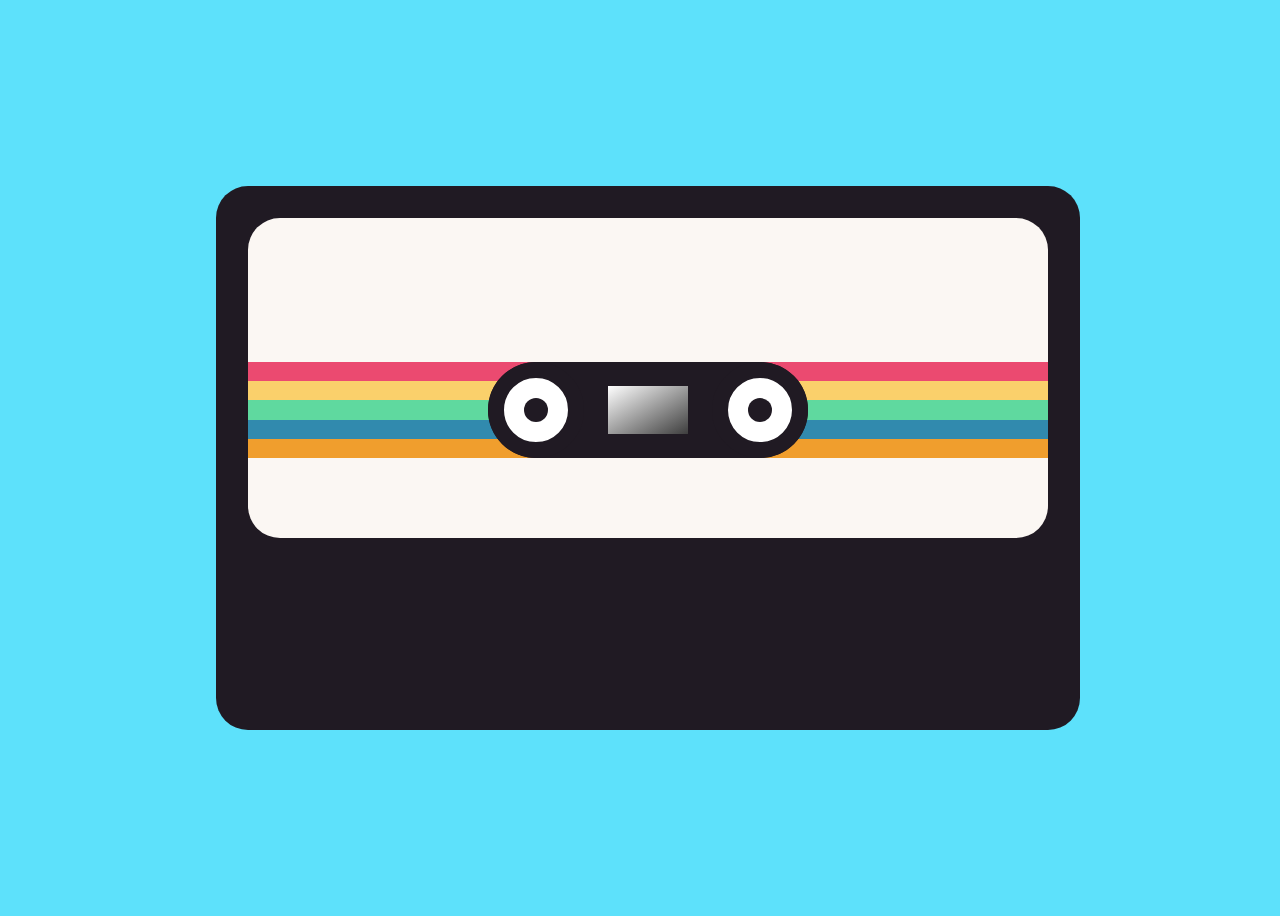
<file: Cassetebandje/index.html>
<!DOCTYPE html>
<html lang="en">
<head>
    <meta charset="UTF-8">
    <meta name="viewport" content="width=device-width, initial-scale=1.0">
    <title>Cssart1</title>
    <link rel="stylesheet" href="style.css">
</head>
<body>
    <div class="body">
        <div class="body-innerblock">
            <div class="greylines"></div>
            <div class="greylines"></div>
            <div class="innerblock-lineblock">
                <div class="lines red"></div>
                <div class="lines yellow"></div>
                <div class="lines green"></div>
                <div class="lines blue"></div>
                <div class="lines orange"></div>
                <div class="lines-block">
                    <div class="lines-circle1"><div></div></div>
                    <div class="lines-smallblock"></div>
                    <div class="lines-circle2"><div></div></div>
                </div>

            </div>
        </div>
    </div>
</body>
</html>
</file>
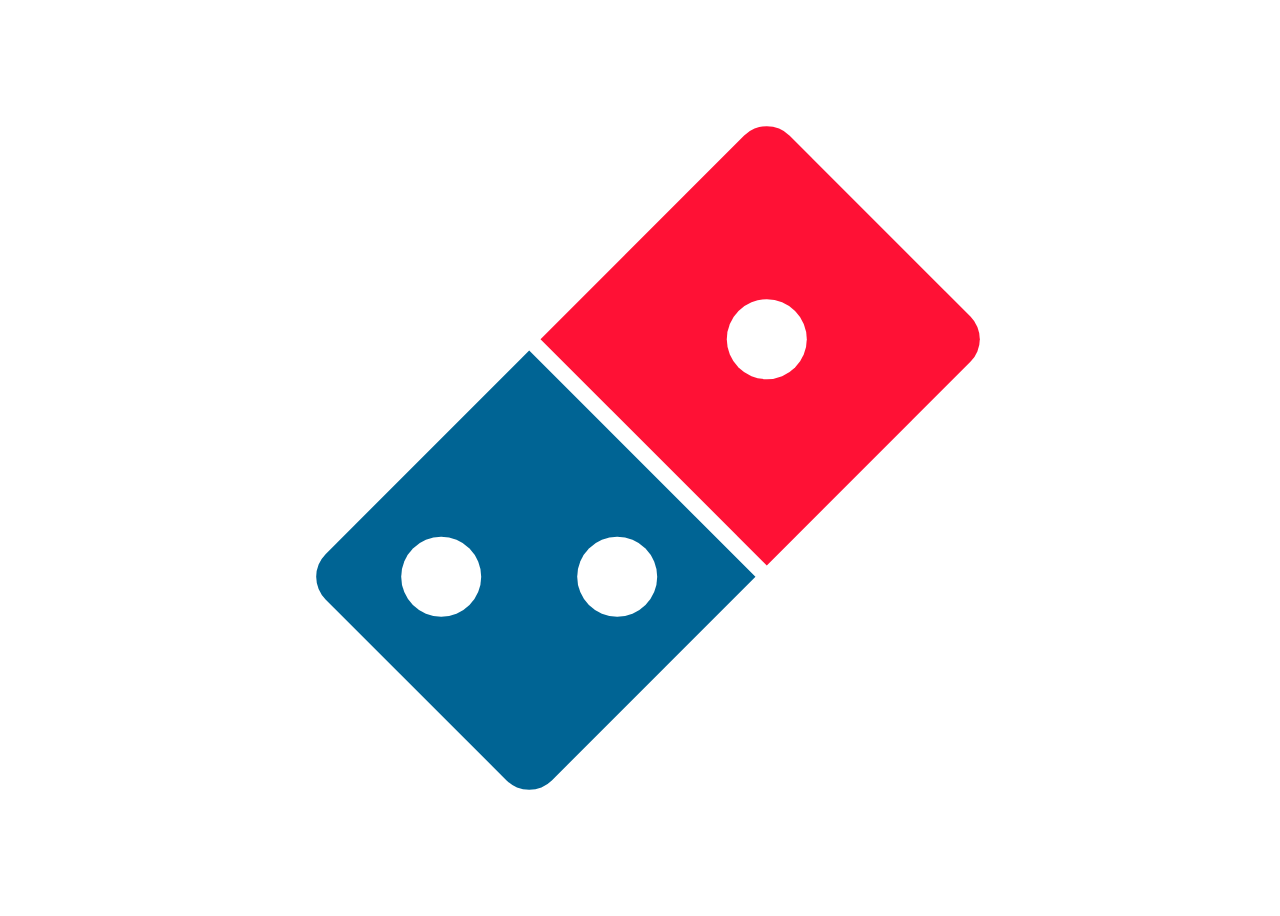
<file: DominosLogo/index.html>
<!DOCTYPE html>
<html lang="en">
<head>
    <meta charset="UTF-8">
    <meta name="viewport" content="width=device-width, initial-scale=1.0">
    <title>DominosLogo</title>
    <link rel="stylesheet" href="style.css">
</head>
<body>
    <section>
        <div class="container">
            <div class="dominostop">
                <div class="circle"></div>
            </div>
            <div class="dominosbottom">
                <div class="innerbottom">
                    <div class="circle"></div>
                    <div class="circle"></div>
                </div>
            </div>
        </div>
    </section>
</body>
</html>
</file>
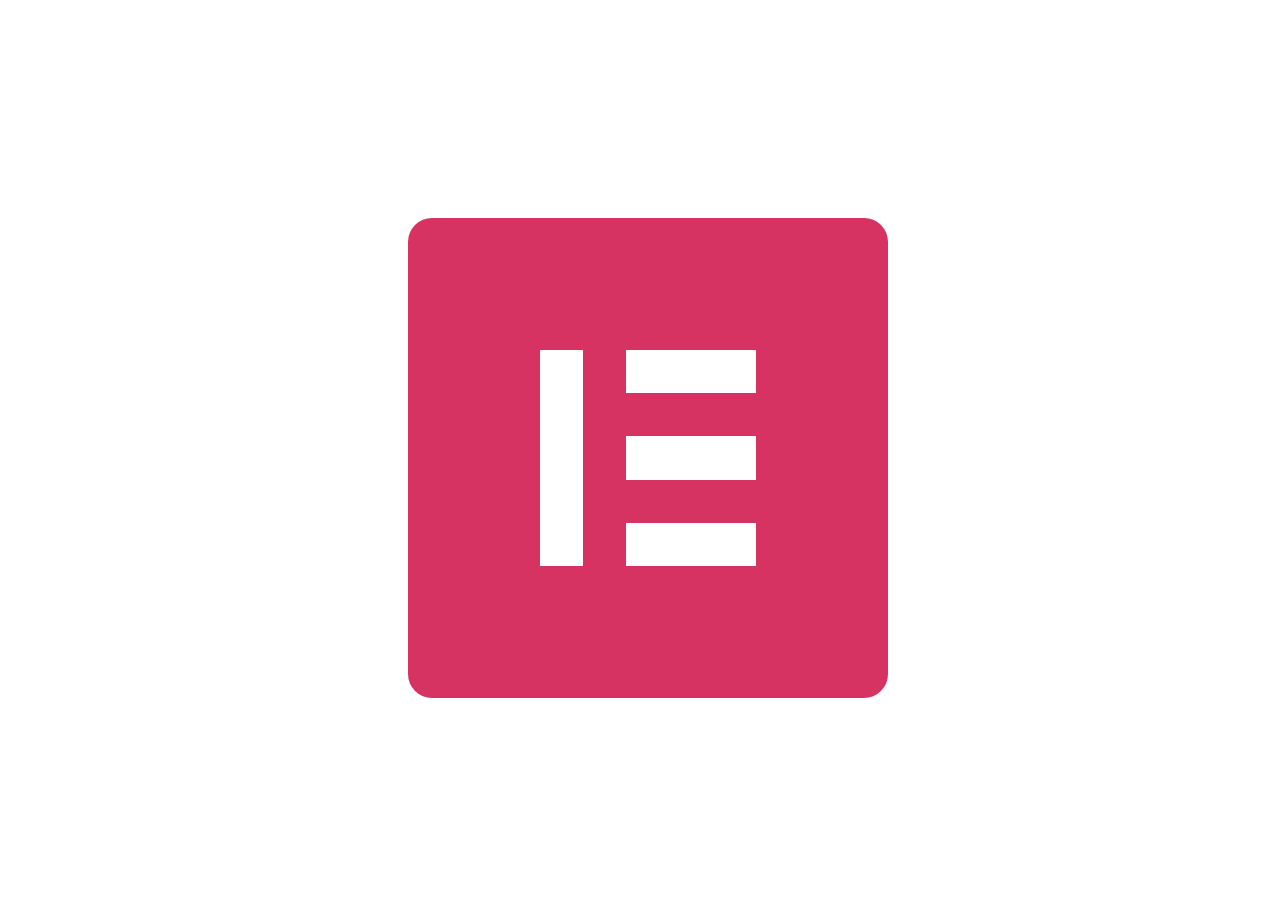
<file: ElementorLogo/index.html>
<!DOCTYPE html>
<html lang="en">
<head>
    <meta charset="UTF-8">
    <meta name="viewport" content="width=device-width, initial-scale=1.0">
    <title>Document</title>
    <link rel="stylesheet" href="style.css">
</head>
<body>
    <div class="container">
        <div class="logo">
            <div class="logo-inner1">
                <div class="logo-line1"></div>
            </div>
            <div class="logo-inner2">
                <div class="logo-line2"></div>
                <div class="logo-line2"></div>
                <div class="logo-line2"></div>
            </div>
        </div>
    </div>
</body>
</html>
</file>
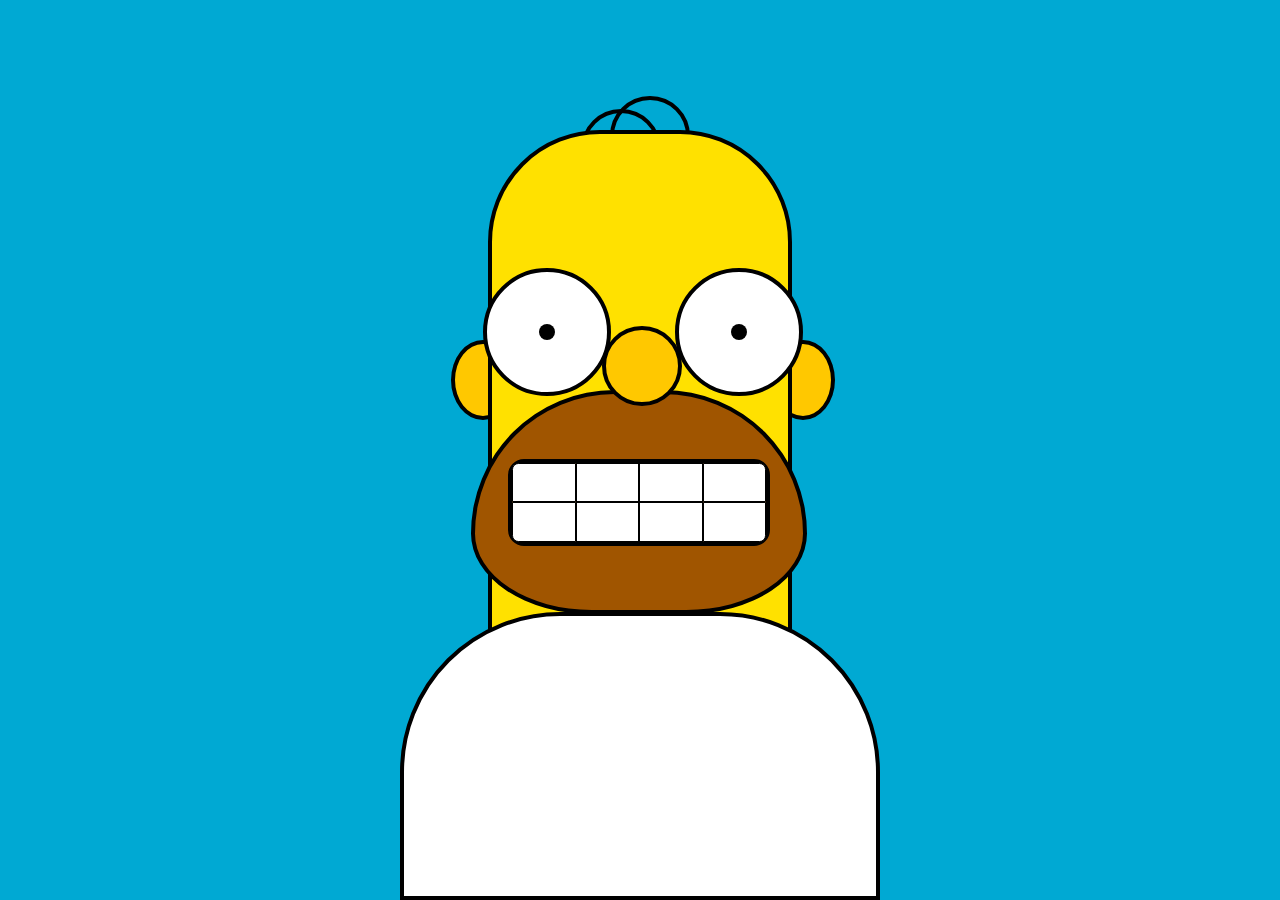
<file: HomerSimpson/index.html>
<!DOCTYPE html>
<html lang="en">

<head>
    <meta charset="UTF-8">
    <meta name="viewport" content="width=device-width, initial-scale=1.0">
    <link rel="stylesheet" href="style.css">
    <title>Homer Simpson</title>
</head>

<body>
    <div class="hoofd">
        <div class="hair hone"></div>
        <div class="hair htwo"></div>
        <div class="eyeholder">
            <div class="eye">
                <div class="pupil"></div>
            </div>
            <div class="eye">
                <div class="pupil"></div>
            </div>
            <div class="nose"></div>
        </div>
        <div class="outer-ears">
            <div class="ears"></div>
            <div class="ears"></div>
        </div>
        <div class="mouth">
            <div class="mouth-inner">
                <div class="teeth tone"></div>
                <div class="teeth"></div>
                <div class="teeth"></div>
                <div class="teeth ttwo"></div>
                <div class="teeth tthree"></div>
                <div class="teeth"></div>
                <div class="teeth"></div>
                <div class="teeth tfour"></div>
            </div>
        </div>
    </div>
    <div class="jas"></div>
</body>

</html>
</file>
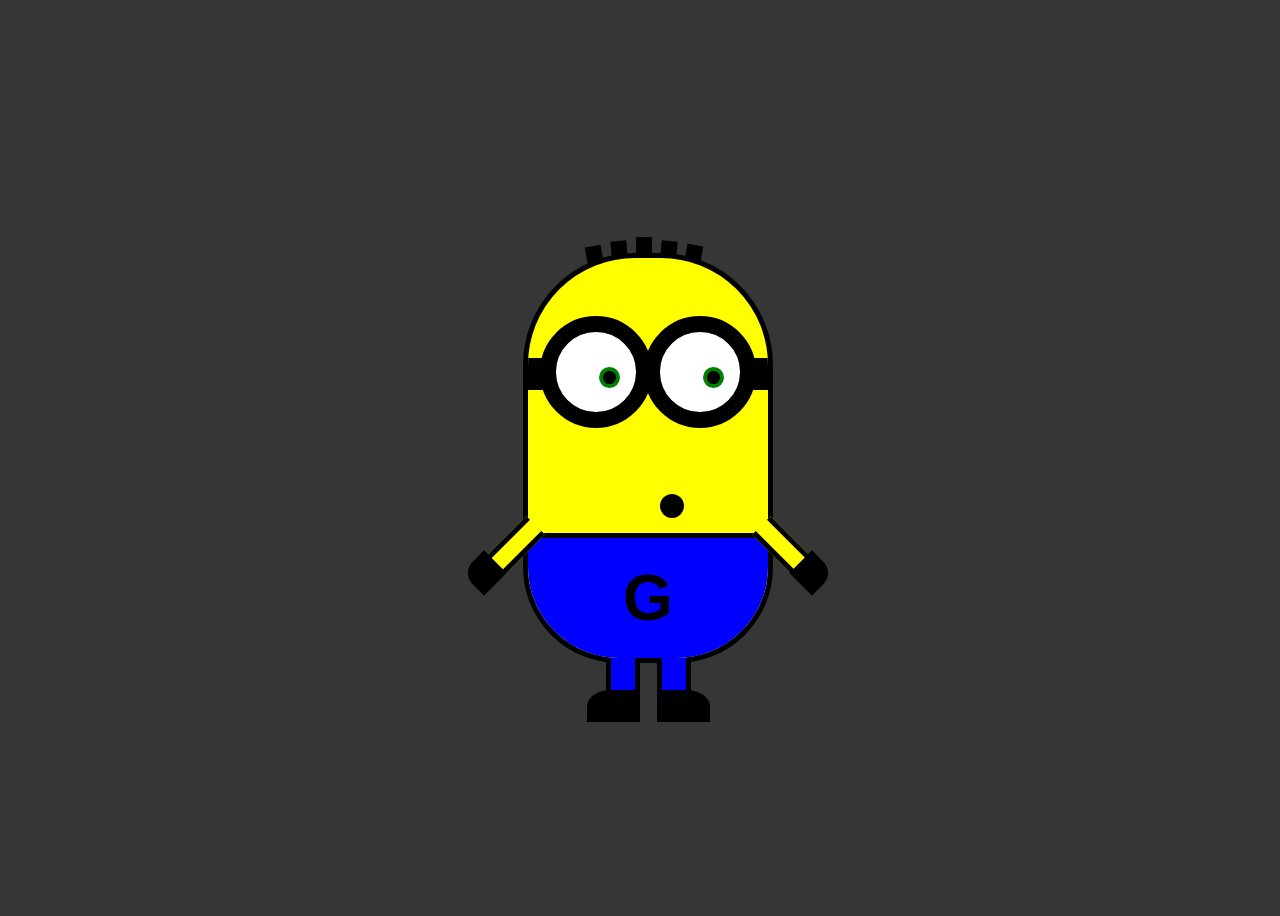
<file: Minion klaar/index.html>
<!DOCTYPE html>
<html lang="en">
<head>
    <meta charset="UTF-8">
    <meta name="viewport" content="width=device-width, initial-scale=1.0">
    <title>Document</title>
    <link rel="stylesheet" href="style.css">
</head>
<body>
    <div class="minion-container">
        <div class="hair hairone"></div>
        <div class="hair hairtwo"></div>
        <div class="hair hairthree"></div>
        <div class="hair hairfour"></div>
        <div class="hair hairfive"></div>
        <div class="body">
            <div class="brilbandje"></div>
            <div class="eye one">
                <div class="pupil"></div>
            </div>
            <div class="eye two">
                <div class="pupil"></div>
            </div>
            <div class="mouth"></div>
            <div class="pants">G</div>
        </div>
        
        <div class="arm aone"></div>
        <div class="hands hone"></div>
        <div class="arm atwo"></div>
        <div class="hands htwo"></div>
        <div class="legs lone"><div class="shoe sleft"></div></div>
        <div class="legs ltwo"><div class="shoe sright"></div></div>
    </div>
</body>
</html>
</file>
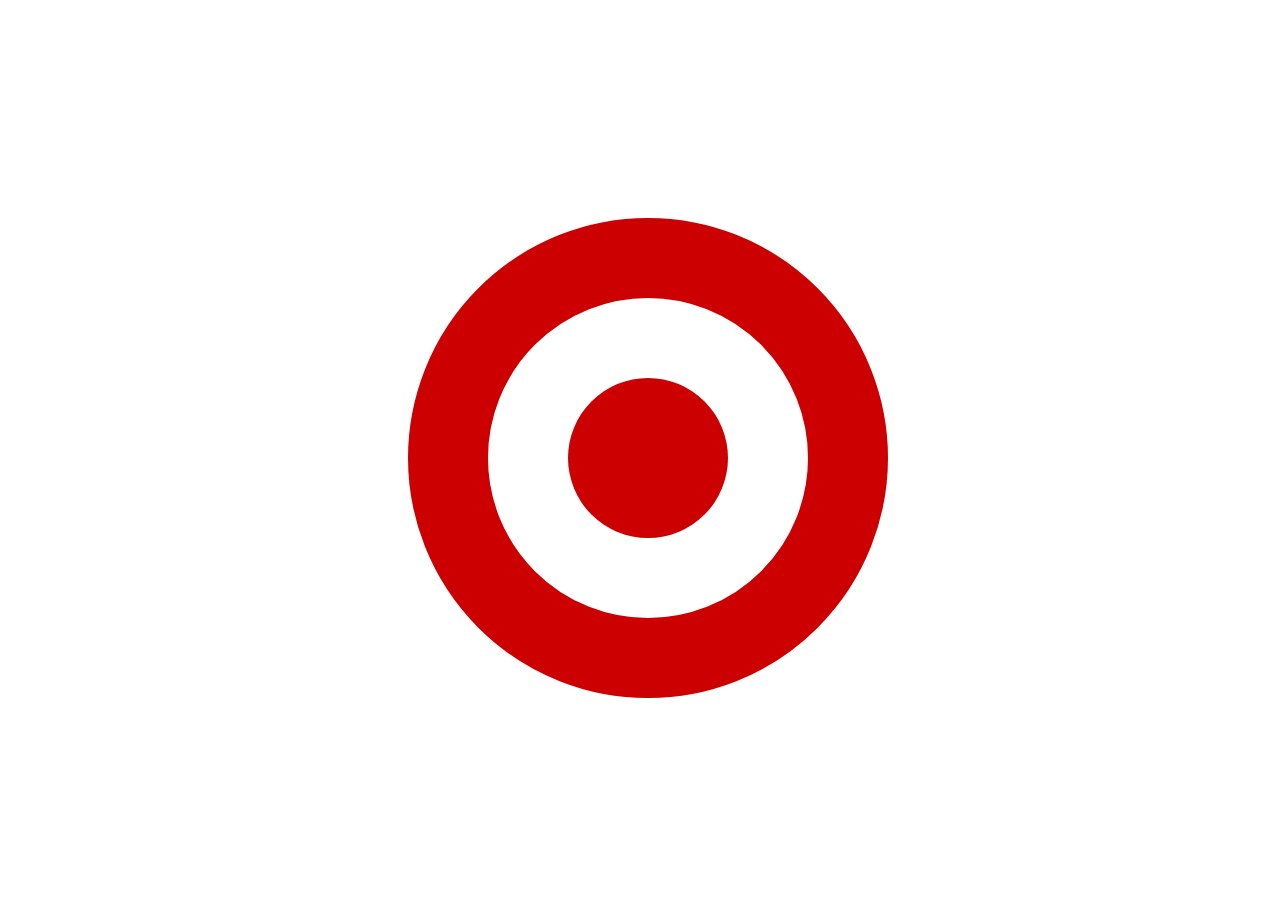
<file: TargetLogo/index.html>
<!DOCTYPE html>
<html lang="en">
<head>
    <meta charset="UTF-8">
    <meta name="viewport" content="width=device-width, initial-scale=1.0">
    <title>Document</title>
    <link rel="stylesheet" href="style.css">
</head>
<body>
  <section>
    <div class="targetborder">
        <div class="targetinside"></div>
    </div>
  </section>
</body>
</html>
</file>
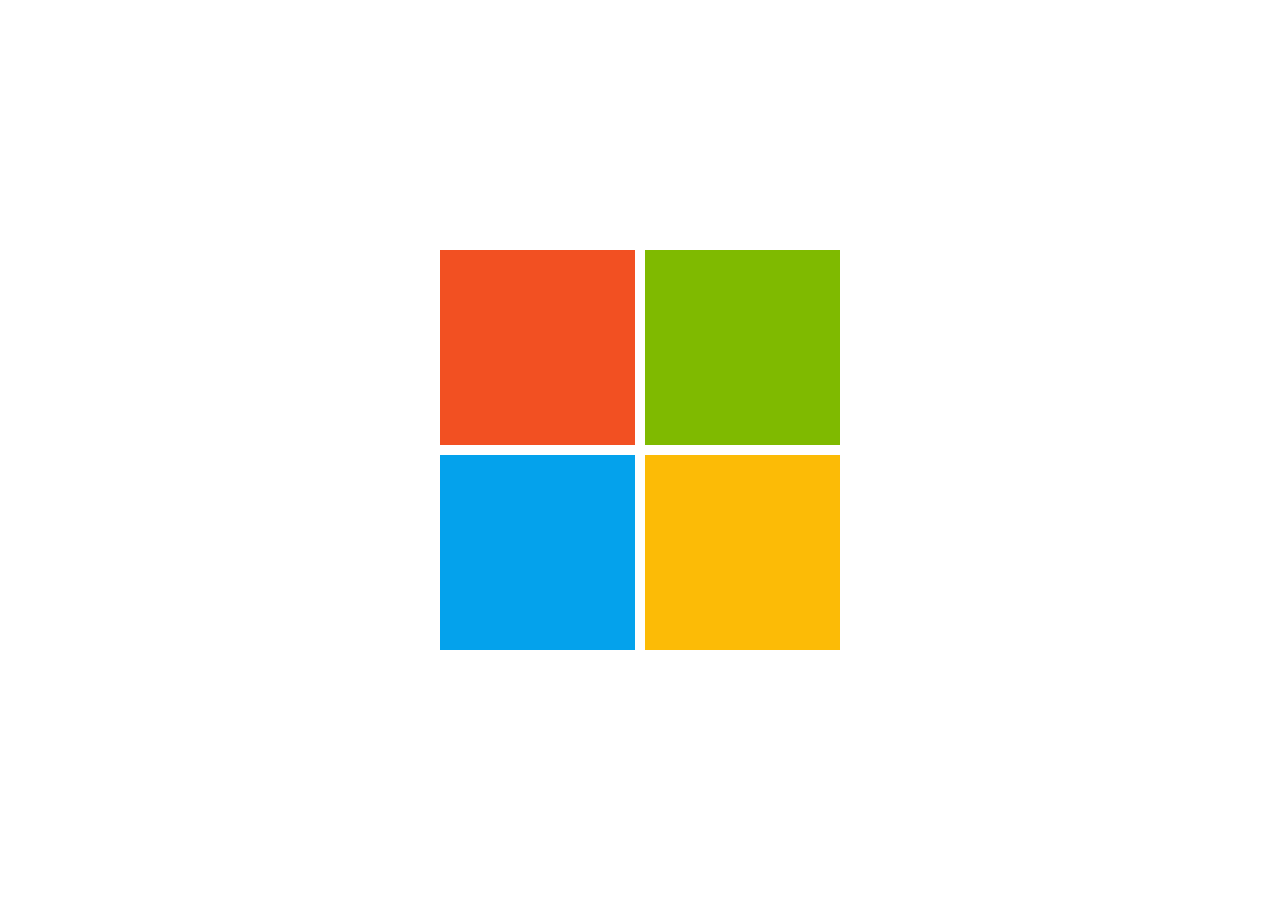
<file: WindowsLogo/index.html>
<!DOCTYPE html>
<html lang="en">
<head>
    <meta charset="UTF-8">
    <meta name="viewport" content="width=device-width, initial-scale=1.0">
    <title>Windows</title>
    <link rel="stylesheet" href="style.css">
</head>
<body>
    <div class="frame">
        <div class="framein">
            <div class="red"></div>
            <div class="green"></div>
            <div class="blue"></div>
            <div class="yellow"></div>
        </div>
    </div>
</body>
</html>
</file>
<file: Cassetebandje/style.css>
body {
    background: #5de1fb;
    display: flex;
    justify-content: center;
    align-items: center;
    width: 100vw;
    height: 100vh;
    overflow: hidden;
}

.body {
    background: #201a23;
    width: 50rem;
    height: 30rem;
    border-radius: 2rem;
    display: flex;
    justify-content: center;
    padding: 2rem;
}

.body-innerblock {
    background: #fbf7f3;
    width: 100%;
    height: 20rem;
    border-radius: 2rem;
    position: relative;
    overflow: hidden;
}

.innerblock-lineblock {
    position: absolute;
    width: 100%;
    height: 30%;
    margin-top: 9rem;
    position: relative;
}

.lines {
    width: 100%;
    height: 20%;
}

.lines-block {
    width: 40%;
    height: 100%;
    background: #201a23;
    position: absolute;
    top: 0%;
    left: 30%;
    display: flex;
    justify-content: space-between;
    align-items: center;
    border-top-left-radius: 3rem;
    border-top-right-radius: 3rem;
    border-bottom-left-radius: 3rem;
    border-bottom-right-radius: 3rem;
}

.lines-circle1 {
    width: 4rem;
    height: 4rem;
    border-radius: 50%;
    background: white;
    border: 1rem solid #201a23;
    display: flex;
    align-items: center;
    justify-content: center;
}

.lines-circle1 > div {
    width: 1.5rem;
    height: 1.5rem;
    border-radius: 50%;
    background: #201a23;
}

.lines-smallblock{
    width: 5rem;
    height: 3rem;
    background: linear-gradient(to bottom right, white, rgb(62, 62, 62));

}

.lines-circle2 {
    width: 4rem;
    height: 4rem;
    border-radius: 50%;
    background: white;
    border: 1rem solid #201a23;
    display: flex;
    align-items: center;
    justify-content: center;
}

.lines-circle2 > div {
    width: 1.5rem;
    height: 1.5rem;
    border-radius: 50%;
    background: #201a23;
}

.red {
    background: #eb4a70;
}

.yellow {
    background: #fad06b;
}

.green {
    background: #5fd99f;
}

.blue {
    background: #318aae;
}

.orange {
    background: #f09e2d;
}
</file>
<file: DominosLogo/style.css>
section{
    width: 100vw;
    height: 100vh;
    display: flex;
    align-items: center;
    justify-content: center;
}

.container{
    display: flex;
    align-items: center;
    justify-content: center;
    gap: 1rem;
    rotate: 135deg;
}

.dominostop{
    width: 20rem;
    height: 20rem;
    background: #ff1135;
    display: flex;
    align-items: center;
    justify-content: center;
    border-top-left-radius: 2rem;
    border-bottom-left-radius: 2rem;
}

.dominosbottom{
    width: 20rem;
    height: 20rem;
    background: #006494;
    border-top-right-radius: 2rem;
    border-bottom-right-radius: 2rem;
    display: flex;
    align-items: center;
    justify-content: center;
}

.innerbottom{
    width: 80%;
    height: 80%;
    display: flex;
    justify-content: space-between;
    align-items: center;
    rotate: 45deg;
}

.circle{
    width: 5rem;
    height: 5rem;
    background: white;
    border-radius: 50%;
}
</file>
<file: ElementorLogo/style.css>
body {
    width: 100vw;
    height: 100vh;
    display: flex;
    align-items: center;
    justify-content: center;
    overflow: hidden;
}

.container{
    width: 30rem;
    height: 30rem;
    border-radius: 1.5rem;
    background: #d63362;
    display: flex;
    align-items: center;
    justify-content: center;
}

.logo{
    width: 45%;
    height: 45%;
    display: flex;
}

.logo-inner1{
    width: 40%;
    height: 100%;
}

.logo-line1{
    width: 50%;
    height: 100%;
    background: white;
}

.logo-inner2{
    width: 60%;
    height: 100%;
    display: flex;
    flex-direction: column;
    justify-content: space-between;
}

.logo-line2{
    width: 100%;
    height: 20%;
    background: white;
}
</file>
<file: HomerSimpson/style.css>
*,*::after,*::before{
    padding: 0;
    margin: 0;
    box-sizing: border-box;
}

body{
    background: rgb(0, 169, 211);
    width: 100vw;
    height: 100vh;
    position: relative;
    display: flex;
    justify-content: center;
    align-items: center;
}

.hoofd{
    width: 19rem;
    height: 40rem;
    background: #ffe100;
    border-top-right-radius: 7rem;
    border-top-left-radius: 7rem;
    position: relative;
    border: 4px solid black;
}

.hair{
    border-radius: 50%;
    border: 4px solid black;
    z-index: -1;
}

.hone{
    position: absolute;
    top: -4%;
    left: 30%;
    width: 5rem;
    height: 5rem;
}

.htwo{
    position: absolute;
    top: -6%;
    left: 40%;
    width: 5rem;
    height: 5rem;
}

.eyeholder{
    display: flex;
    align-items: center;
    justify-content: space-between;
    width: 20rem;
    height: 5rem;
    position: absolute;
    top: 25%;
    left: -3%;
}

.eye{
    width: 8rem;
    height: 8rem;
    background: white;
    border: 4px solid black;
    display: flex;
    align-items: center;
    justify-content: center;
    border-radius: 50%;
    z-index: 9;
}

.pupil{
    width: 1rem;
    height: 1rem;
    background: black;
    border-radius: 50%;
    animation: eyes 2s infinite alternate;
}

.nose{
    width: 5rem;
    height: 5rem;
    background: #ffc800;
    position: absolute;
    bottom: -43%;
    left: 37%;
    z-index: 10;
    border: 4px solid black;
    border-radius: 50%;
}

.mouth{
    width: 21rem;
    height: 14rem;
    background: rgb(160, 85, 0);
    border: 4px solid black;
    border-top-right-radius: 10rem;
    border-top-left-radius: 10rem;
    border-bottom-right-radius: 40%;
    border-bottom-left-radius: 40%;
    position: absolute;
    bottom: 24%;
    left: -7%;
    display: flex;
    align-items: center;
    justify-content: center;
}

.mouth-inner{
    width: 80%;
    height: 40%;
    border: 4px solid black;
    border-radius: 1rem;
    display: flex;
    flex-wrap: wrap;
}

.teeth{
    width: 25%;
    height: 50%;
    background: white;
    border: 1px solid black;
}

.tone{
    border-top-left-radius: 0.4rem;
}

.ttwo{
    border-top-right-radius: 0.4rem;
}

.tthree{
    border-bottom-left-radius: 0.4rem;
}

.tfour{
    border-bottom-right-radius: 0.4rem;
}

.outer-ears{
    width: 24rem;
    height: 7rem;
    display: flex;
    align-items: center;
    justify-content: space-between;
    position: absolute;
    top: 30%;
    left: -14%;
}

.ears{
    background: #ffc800;
    width: 4rem;
    height: 5rem;
    border-radius: 50%;
    border: 4px solid black;
    z-index: -1;
}

.jas{
    width: 30rem;
    height: 18rem;
    background: white;
    position: absolute;
    bottom: 0;
    border-top-right-radius: 10rem;
    border-top-left-radius: 10rem;
    border: 4px solid black;
}

@keyframes eyes {
    from{transform: translateX(-2rem);}

    to{transform: translateX(2rem);}
}
</file>
<file: Minion klaar/style.css>
body {
    width: 100vw;
    height: 100vh;
    background: rgb(54, 54, 54);
    display: flex;
    align-items: center;
    justify-content: center;
    overflow: hidden;
}

.minion-container {
    position: relative;
}

.hair{
    position: absolute;
    width: 1rem;
    height: 1rem;
    background: black;
}

.hairone{
    top: -3.9%;
    left: 45%;
}

.hairtwo{
    top: -3%;
    left: 35%;
    rotate: -5deg;
}

.hairthree{
    top: -3%;
    left: 55%;
    rotate: 5deg;
}

.hairfour{
    top: -2%;
    left: 65%;
    rotate: 10deg;
}

.hairfive{
    top: -1.7%;
    left: 25%;
    rotate: -10deg;
}

.body {
    background: rgb(255, 255, 0);
    width: 15rem;
    height: 25rem;
    border-top-right-radius: 7rem;
    border-top-left-radius: 7rem;
    border-bottom-right-radius: 6rem;
    border-bottom-left-radius: 6rem;
    border: 5px solid black;
    position: relative;
    overflow: hidden; 
}

.brilbandje {
    position: absolute;
    width: 16rem;
    height: 2rem;
    background: black;
    top: 25%;
    left: -3%;
}

.eye {
    width: 5rem;
    height: 5rem;
    background: white;
    border-radius: 50%;
    border: 1rem solid black;
    position: relative;
}

.one {
    position: absolute;
    top: 14.5%;
    left: 5%;
}

.two {
    position: absolute;
    top: 14.5%;
    right: 5%;
}

.pupil {
    width: 0.8rem;
    height: 0.8rem;
    background: black;
    border: 0.3rem solid green;
    border-radius: 50%;
    position: absolute;
    bottom: 30%;
    right: 20%;
}

.mouth {
    width: 1.5rem;
    height: 1.5rem;
    border-radius: 50%;
    background: black;
    position: absolute;
    bottom: 35%;
    right: 35%;
}

.pants {
    width: 100%;
    height: 30%;
    display: flex;
    justify-content: center;
    align-items: center;
    background: blue;
    position: absolute;
    bottom: 0%;
    font-family: sans-serif;
    font-weight: 800;
    font-size: 4rem;
    border-top: 5px solid black;
}

.arm {
    width: 4rem;
    height: 1rem;
    background: yellow;
    position: absolute;
    bottom: 25%;
    border-top: 5px solid black;
    border-bottom: 5px solid black;
}

.aone {
    rotate: 45deg;
    right: -17%;
}

.atwo {
    rotate: -45deg;
    left: -17%;
}

.hands{
    background: black;
    width: 2rem;
    height: 2rem;
    position: absolute;
    z-index: 1;
}

.hone{
    bottom: 18%;
    left: -22%;
    rotate: 45deg;
    border-bottom-left-radius: 50%;
}

.htwo{
    bottom: 18%;
    right: -22%;
    rotate: -45deg;
    border-bottom-right-radius: 50%;
}



.legs {
    width: 1.5rem;
    height: 4rem;
    background: blue;
    position: absolute;
    bottom: -14.5%;
    border-left: 5px solid black;
    border-right: 5px solid black;
}

.lone {
    left: 33%;
}

.ltwo {
    right: 33%;
}

.shoe{
    position: absolute;
    background: black;
    width: 3rem;
    height: 2rem;
    bottom: 0%;
}

.sleft{
    right: 0%;
    border-top-left-radius: 50%;
}

.sright{
    left: 0%;
    border-top-right-radius: 50%;
}
</file>
<file: TargetLogo/style.css>
section{
    width: 100vw;
    height: 100vh;
    display: flex;
    justify-content: center;
    align-items: center;
}

.targetborder{
    width: 20rem;
    height: 20rem;
    border: 5rem solid #cc0001;
    border-radius: 50%;
    display: flex;
    justify-content: center;
    align-items: center;
}

.targetinside{
    width: 10rem;
    height: 10rem;
    background: #cc0001;
    border-radius: 50%;
}
</file>
<file: WindowsLogo/style.css>
*, *::before, *::after{
    padding: 0;
    margin: 0;
    box-sizing: border-box;
}

html{
    font-size: 62.5%;
    scroll-behavior: smooth;
}

button:hover{
    cursor: pointer;
}

a {
    text-decoration: none;
    color: #000000;
}

li {
    list-style: none;
}

body{
    font-family: sans-serif;
    font-size: 2rem;    
    display: flex;
    align-items: center;
    justify-content: center;
}

.frame{
    width: 100vw;
    height: 100vh;
    background: white;
    display: flex;
    align-items: center;
    justify-content: center;
}

.framein{
    width: 40rem;
    height: 40rem;
    display: grid;
    grid-template-columns: repeat(2, 1fr);
    grid-template-rows: repeat(2, 1fr);
    gap: 1rem;
}

.red{
    width: 100%;
    height: 100%;
    background: #f25022;
}

.green{
    width: 100%;
    height: 100%;
    background: #7fba00;
}

.blue{
    width: 100%;
    height: 100%;
    background: #04a2ec;
}

.yellow{
    width: 100%;
    height: 100%;
    background: #fcbb06;
}
</file>
